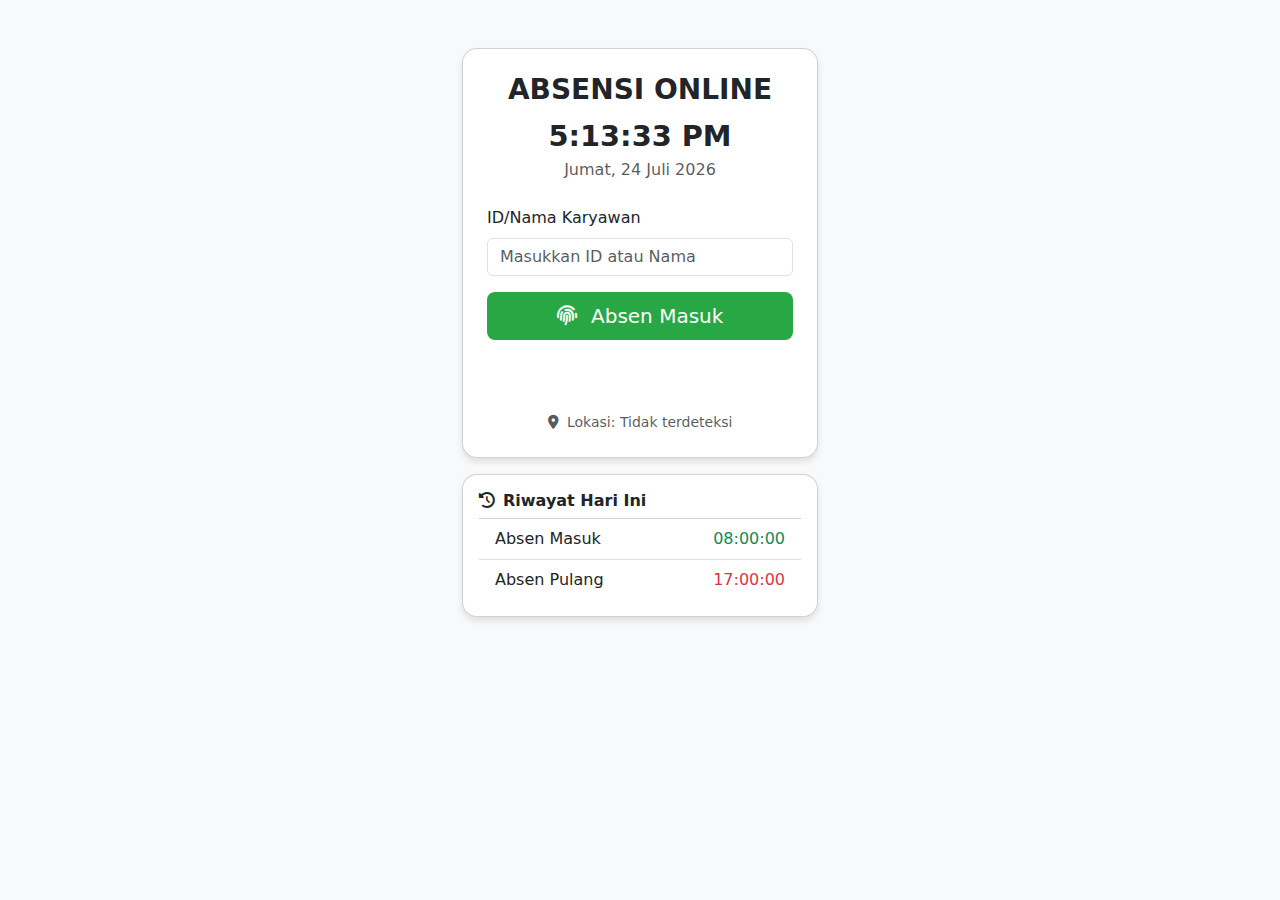
<file: testing.html>
<!DOCTYPE html>
<html lang="id">
<head>
    <meta charset="UTF-8">
    <meta name="viewport" content="width=device-width, initial-scale=1.0">
    <title>Absensi Online</title>
    <!-- Bootstrap 5 CSS -->
    <link href="https://cdn.jsdelivr.net/npm/bootstrap@5.3.0/dist/css/bootstrap.min.css" rel="stylesheet">
    <!-- Font Awesome untuk ikon -->
    <link rel="stylesheet" href="https://cdnjs.cloudflare.com/ajax/libs/font-awesome/6.4.0/css/all.min.css">
    <style>
        body {
            background-color: #f8f9fa;
        }
        .attendance-card {
            border-radius: 15px;
            box-shadow: 0 4px 6px rgba(0, 0, 0, 0.1);
        }
        .live-clock {
            font-size: 1.8rem;
            font-weight: bold;
        }
        .btn-checkin {
            background-color: #28a745;
        }
        .btn-checkout {
            background-color: #dc3545;
        }
    </style>
</head>
<body>
    <div class="container py-5">
        <div class="row justify-content-center">
            <div class="col-md-6 col-lg-4">
                <!-- Kartu Absensi -->
                <div class="card attendance-card p-4">
                    <div class="text-center mb-4">
                        <h3 class="fw-bold">ABSENSI ONLINE</h3>
                        <div class="live-clock" id="liveClock">--:--:--</div>
                        <div class="text-muted" id="currentDate">Hari, DD Bulan YYYY</div>
                    </div>

                    <form id="attendanceForm">
                        <div class="mb-3">
                            <label for="employeeId" class="form-label">ID/Nama Karyawan</label>
                            <input type="text" class="form-control" id="employeeId" placeholder="Masukkan ID atau Nama" required>
                        </div>

                        <div class="d-grid gap-2 mb-3">
                            <button type="button" class="btn btn-checkin btn-lg text-white" id="btnCheckin">
                                <i class="fas fa-fingerprint me-2"></i> Absen Masuk
                            </button>
                            <button type="button" class="btn btn-checkout btn-lg text-white" id="btnCheckout" disabled>
                                <i class="fas fa-sign-out-alt me-2"></i> Absen Pulang
                            </button>
                        </div>
                    </form>

                    <div class="text-center text-muted small">
                        <i class="fas fa-map-marker-alt me-1"></i>
                        <span id="locationStatus">Mendeteksi lokasi...</span>
                    </div>
                </div>

                <!-- Riwayat Absensi (Opsional) -->
                <div class="card mt-3 attendance-card p-3">
                    <h6 class="fw-bold"><i class="fas fa-history me-2"></i>Riwayat Hari Ini</h6>
                    <ul class="list-group list-group-flush" id="attendanceHistory">
                        <li class="list-group-item d-flex justify-content-between">
                            <span>Absen Masuk</span>
                            <span class="text-success">08:00:00</span>
                        </li>
                        <li class="list-group-item d-flex justify-content-between">
                            <span>Absen Pulang</span>
                            <span class="text-danger">17:00:00</span>
                        </li>
                    </ul>
                </div>
            </div>
        </div>
    </div>

    <!-- Bootstrap JS + Popper -->
    <script src="https://cdn.jsdelivr.net/npm/bootstrap@5.3.0/dist/js/bootstrap.bundle.min.js"></script>
    
    <!-- Script Custom -->
    <script>
        // Update waktu real-time
        function updateClock() {
            const now = new Date();
            const timeStr = now.toLocaleTimeString();
            const dateStr = now.toLocaleDateString('id-ID', { 
                weekday: 'long', 
                day: 'numeric', 
                month: 'long', 
                year: 'numeric' 
            });
            
            document.getElementById('liveClock').textContent = timeStr;
            document.getElementById('currentDate').textContent = dateStr;
        }
        setInterval(updateClock, 1000);
        updateClock();

        // Simulasi deteksi lokasi
        navigator.geolocation.getCurrentPosition(
            (position) => {
                document.getElementById('locationStatus').textContent = "Lokasi: Dikenali";
            },
            (error) => {
                document.getElementById('locationStatus').textContent = "Lokasi: Tidak terdeteksi";
            }
        );

        // Simulasi absensi
        document.getElementById('btnCheckin').addEventListener('click', function() {
            const employeeId = document.getElementById('employeeId').value;
            if (!employeeId) {
                alert("Masukkan ID/Nama terlebih dahulu!");
                return;
            }
            alert(`Absen masuk berhasil untuk ${employeeId}`);
            this.disabled = true;
            document.getElementById('btnCheckout').disabled = false;
        });

        document.getElementById('btnCheckout').addEventListener('click', function() {
            alert("Absen pulang berhasil!");
            this.disabled = true;
        });
    </script>
</body>
</html>
</file>
